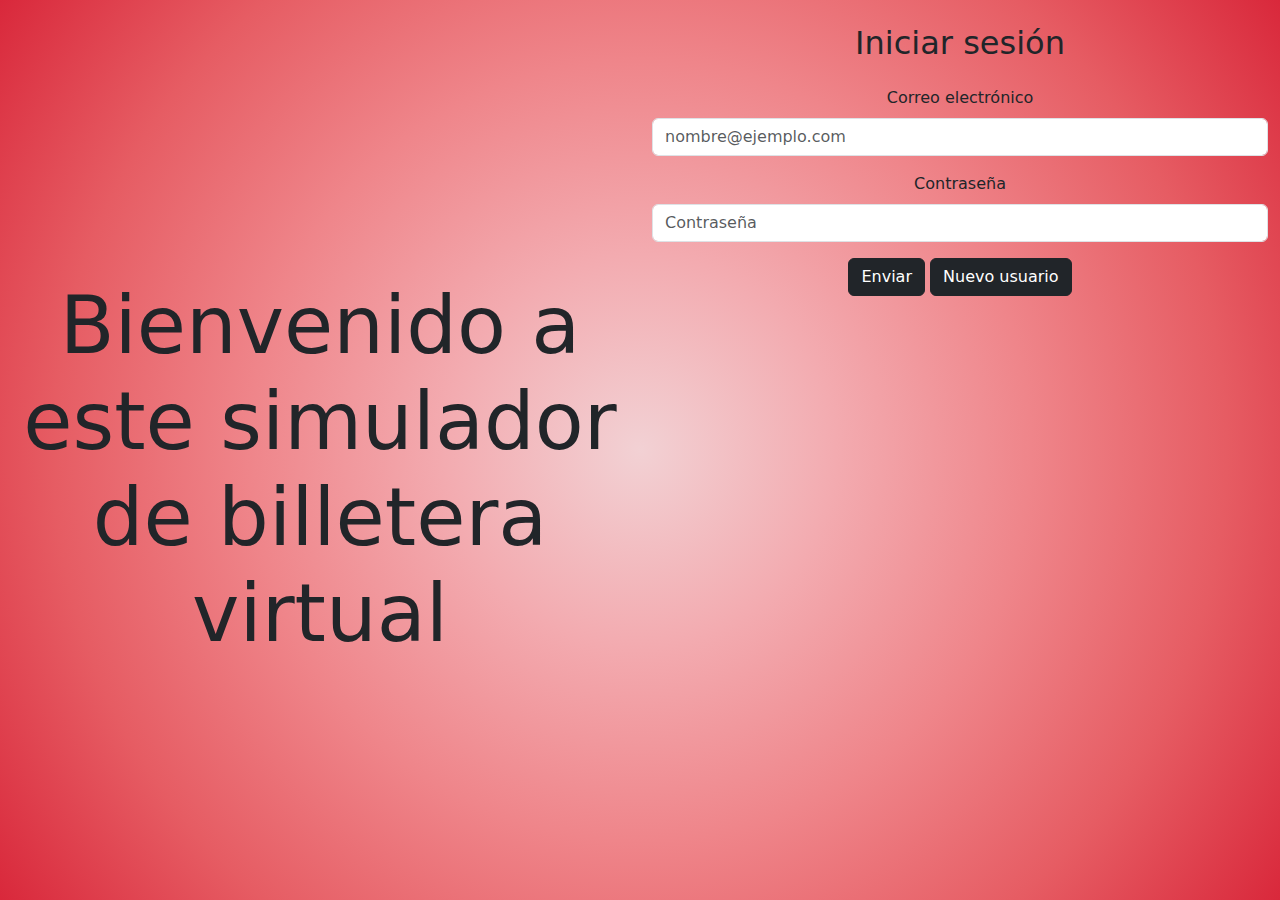
<file: index.html>
<!DOCTYPE html>
<html lang="es">
<head>
    <meta charset="UTF-8">
    <title>Login</title>
    <script defer src="script.js"></script>
    <link rel="stylesheet" href="style.css">
    <link href="https://cdn.jsdelivr.net/npm/bootstrap@5.3.5/dist/css/bootstrap.min.css" rel="stylesheet">
    <link rel="stylesheet" href="https://cdnjs.cloudflare.com/ajax/libs/animate.css/4.1.1/animate.min.css">
    <link href="https://unpkg.com/aos@2.3.1/dist/aos.css" rel="stylesheet">
</head>
<body>
    <div class="grid text-center overflow-x-auto" style="--bs-columns: 12;">
        <div id="saludo" class="text-center mt-5 g-col-6" >
            <h1 class="display-1">Bienvenido a este simulador de billetera virtual</h1>
        </div>
        <div id="contenido" class="container mt-4 g-col-6">
            <h2 class="mb-4">Iniciar sesión</h2>
            <div class="mb-3">
                <label for="email" class="form-label">Correo electrónico</label>
                <input type="email" class="form-control" id="email" placeholder="nombre@ejemplo.com">
            </div>
            <div class="mb-3">
                <label for="contrasena" class="form-label">Contraseña</label>
                <input type="password" class="form-control" id="contrasena" placeholder="Contraseña">
            </div>
            <button type="button" class="btn btn-dark" id="enviar">Enviar</button>
            <button type="button" class="btn btn-dark" id="nuevo_usuario">Nuevo usuario</button>
        </div>
    </div>
    

    <script src="https://unpkg.com/aos@2.3.1/dist/aos.js"></script>
    <script>AOS.init();</script>
    <script src="https://cdn.jsdelivr.net/npm/bootstrap@5.3.5/dist/js/bootstrap.bundle.min.js"></script>
</body>
</html>
</file>
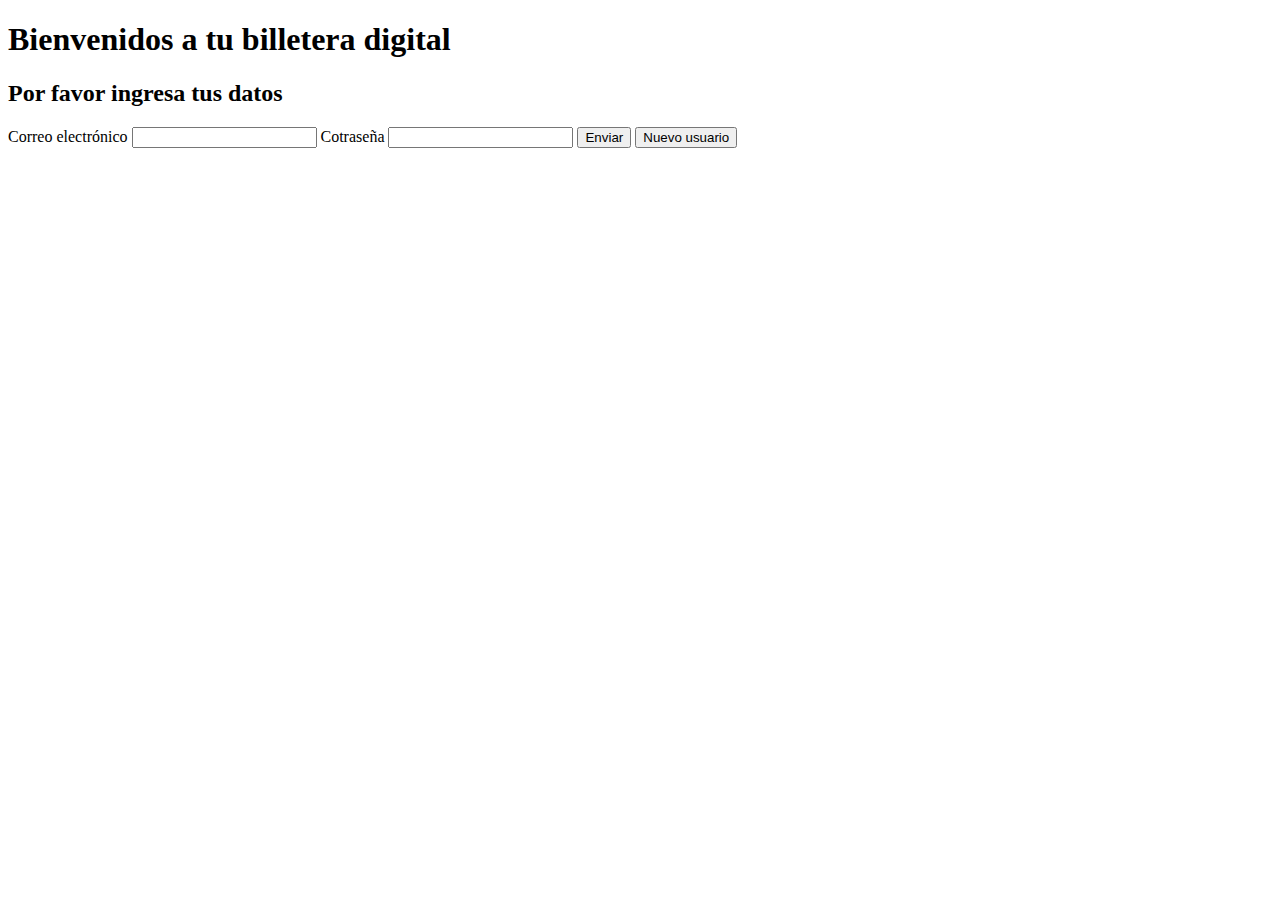
<file: pages/index.html>
<!DOCTYPE html>
<html lang="en">
<head>
    <meta charset="UTF-8">
    <meta name="viewport" content="width=device-width, initial-scale=1.0">
    <title>Document</title>
    <script defer src="script.js"></script>
    <link href="https://cdn.jsdelivr.net/npm/bootstrap@5.3.5/dist/css/bootstrap.min.css" rel="stylesheet" integrity="sha384-SgOJa3DmI69IUzQ2PVdRZhwQ+dy64/BUtbMJw1MZ8t5HZApcHrRKUc4W0kG879m7" crossorigin="anonymous">
    <link rel="stylesheet" href="https://cdnjs.cloudflare.com/ajax/libs/animate.css/4.1.1/animate.min.css">
    <link href="https://unpkg.com/aos@2.3.1/dist/aos.css" rel="stylesheet">
</head>
<body>

    <h1>Bienvenidos a tu billetera digital</h1>

    <div id="contenido">
        <h2>Por favor ingresa tus datos</h2>
        <form id="form">
            <label for="email" class="form-label">Correo electrónico</label>
            <input type="text" id="email">

            <label for="contrasena" class="form-label">Cotraseña</label>
            <input type="text" id="contrasena">
        
            <button type="button" id="enviar"><a>Enviar</a></button>
            <button type="button" id="nuevo_usuario">Nuevo usuario</button>
        </form>
    </div>

    <script src="https://unpkg.com/aos@2.3.1/dist/aos.js"></script>

    <script>
    AOS.init();
    </script>

    <script src="https://cdn.jsdelivr.net/npm/bootstrap@5.3.5/dist/js/bootstrap.bundle.min.js" integrity="sha384-k6d4wzSIapyDyv1kpU366/PK5hCdSbCRGRCMv+eplOQJWyd1fbcAu9OCUj5zNLiq" crossorigin="anonymous"></script>
</body>
</html>
</file>
<file: style.css>
.grid {
    display: flex;
    height: 100vh;
    background-image: radial-gradient(circle, #f2d1d4, #f3abb0, #ef858a, #e65c63, #d9283b);
}

#contenido{
    width: 50%;
    text-align: center;
    align-items: center;
    float: left;
}

#saludo{
    width: 50%;
    text-align: center;
    align-items: center;
    float: left;
    display: flex;
    justify-content: center;
    align-items: center;
}

body{
    background-image: radial-gradient(circle, #f2d1d4, #f3abb0, #ef858a, #e65c63, #d9283b);
    text-align: center;
}

.card{
    background-image: radial-gradient(circle, #b3cfb0, #abf3d9, #85dbef, #e6c45c, #d9283b);
    text-align: center;
}
</file>
